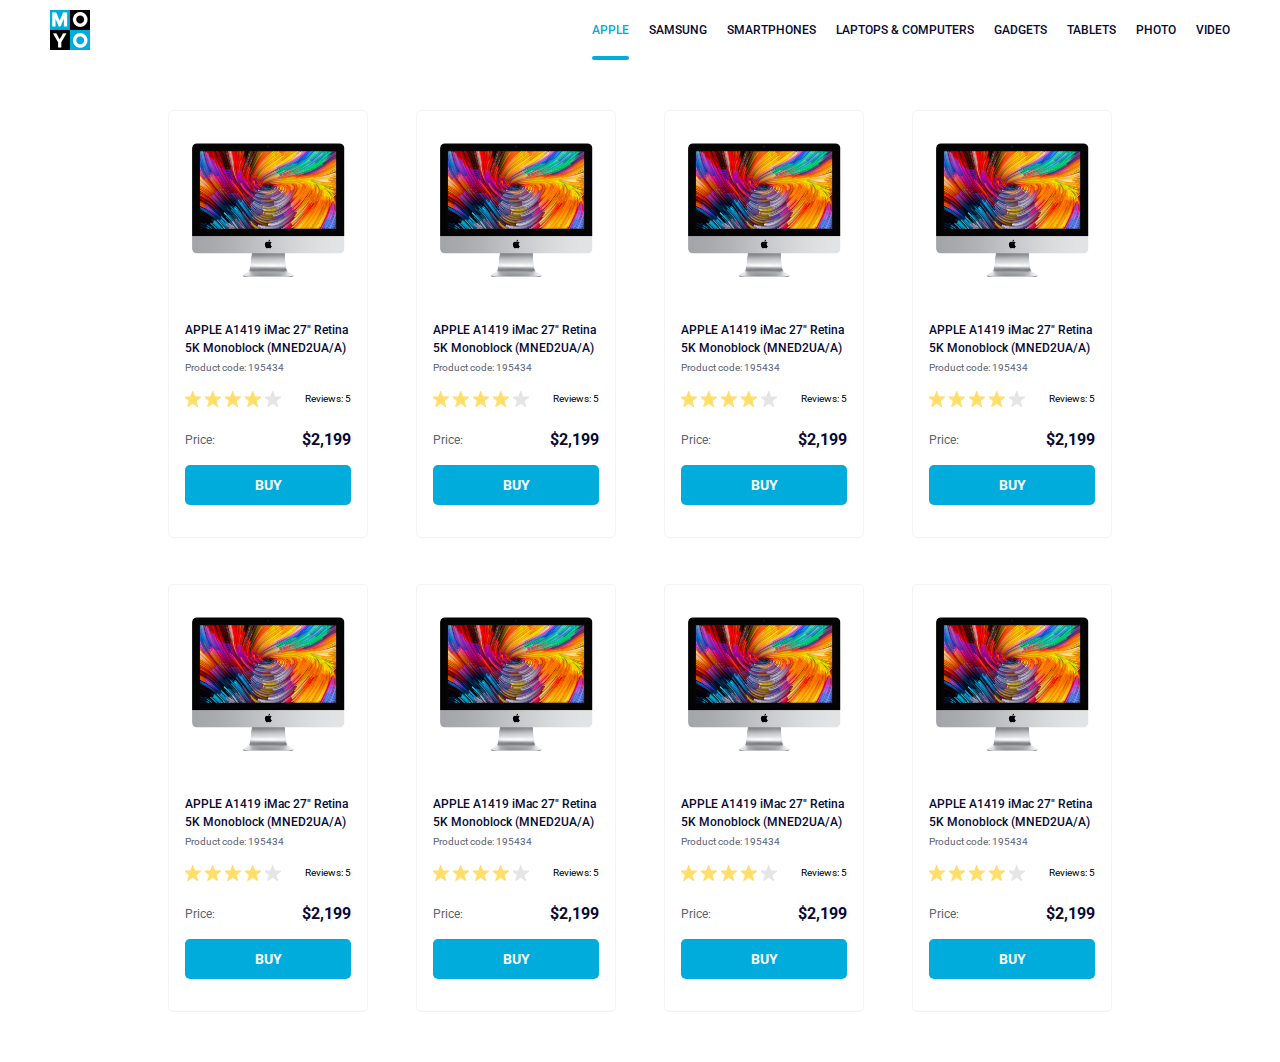
<file: index.html>
<!doctype html><html lang="en"><head><meta charset="utf-8"><meta name="viewport" content="width=device-width, initial-scale=1.0"><title>Catalog</title><link rel="preconnect" href="https://fonts.gstatic.com"><link href="https://fonts.googleapis.com/css2?family=Roboto:wght@400;500;700&display=swap" rel="stylesheet"><link rel="stylesheet" href="index.dca75e08.css"></head><body> <header class="header"> <div class="header__logo"> <img src="logo.eddae0ff.png" alt="Moyo logo"> </div> <nav class="nav"> <ul class="nav__list"> <li class="nav__item"> <a href="#apple" class="is-active nav__link"> Apple </a> </li> <li class="nav__item"> <a href="#samsung" class="nav__link"> Samsung </a> </li> <li class="nav__item"> <a href="#smartphones" class="nav__link"> Smartphones </a> </li> <li class="nav__item"> <a href="#laptops&computers" class="nav__link" data-qa="nav-hover"> Laptops & Computers </a> </li> <li class="nav__item"> <a href="#gadgets" class="nav__link"> Gadgets </a> </li> <li class="nav__item"> <a href="#tablets" class="nav__link"> Tablets </a> </li> <li class="nav__item"> <a href="#photo" class="nav__link"> Photo </a> </li> <li class="nav__item"> <a href="#video" class="nav__link"> Video </a> </li> </ul> </nav> </header> <main class="main"> <div class="catalog"> <div class="card" data-qa="card"> <img src="imac.202c52ff.jpeg" alt="card iMac" class="card__image"> <p class="card__description"> APPLE A1419 iMac 27" Retina 5K Monoblock (MNED2UA/A) </p> <p class="card__code">Product code: 195434</p> <div class="card__review"> <div class="stars stars--4"> <div class="stars__star"></div> <div class="stars__star"></div> <div class="stars__star"></div> <div class="stars__star"></div> <div class="stars__star"></div> </div> <p class="card__review-reviews">Reviews: 5</p> </div> <div class="card__price"> <p class="card__price-text">Price:</p> <p class="card__price-price">$2,199</p> </div> <a href="#" data-qa="card-hover" class="card__link"> BUY </a> </div> <div class="card"> <img src="imac.202c52ff.jpeg" alt="card iMac" class="card__image"> <p class="card__description"> APPLE A1419 iMac 27" Retina 5K Monoblock (MNED2UA/A) </p> <p class="card__code">Product code: 195434</p> <div class="card__review"> <div class="stars stars--4"> <div class="stars__star"></div> <div class="stars__star"></div> <div class="stars__star"></div> <div class="stars__star"></div> <div class="stars__star"></div> </div> <p class="card__review-reviews">Reviews: 5</p> </div> <div class="card__price"> <p class="card__price-text">Price:</p> <p class="card__price-price">$2,199</p> </div> <a href="#" class="card__link"> BUY </a> </div> <div class="card"> <img src="imac.202c52ff.jpeg" alt="card iMac" class="card__image"> <p class="card__description"> APPLE A1419 iMac 27" Retina 5K Monoblock (MNED2UA/A) </p> <p class="card__code">Product code: 195434</p> <div class="card__review"> <div class="stars stars--4"> <div class="stars__star"></div> <div class="stars__star"></div> <div class="stars__star"></div> <div class="stars__star"></div> <div class="stars__star"></div> </div> <p class="card__review-reviews">Reviews: 5</p> </div> <div class="card__price"> <p class="card__price-text">Price:</p> <p class="card__price-price">$2,199</p> </div> <a href="#" class="card__link"> BUY </a> </div> <div class="card"> <img src="imac.202c52ff.jpeg" alt="card iMac" class="card__image"> <p class="card__description"> APPLE A1419 iMac 27" Retina 5K Monoblock (MNED2UA/A) </p> <p class="card__code">Product code: 195434</p> <div class="card__review"> <div class="stars stars--4"> <div class="stars__star"></div> <div class="stars__star"></div> <div class="stars__star"></div> <div class="stars__star"></div> <div class="stars__star"></div> </div> <p class="card__review-reviews">Reviews: 5</p> </div> <div class="card__price"> <p class="card__price-text">Price:</p> <p class="card__price-price">$2,199</p> </div> <a href="#" class="card__link"> BUY </a> </div> <div class="card"> <img src="imac.202c52ff.jpeg" alt="card iMac" class="card__image"> <p class="card__description"> APPLE A1419 iMac 27" Retina 5K Monoblock (MNED2UA/A) </p> <p class="card__code">Product code: 195434</p> <div class="card__review"> <div class="stars stars--4"> <div class="stars__star"></div> <div class="stars__star"></div> <div class="stars__star"></div> <div class="stars__star"></div> <div class="stars__star"></div> </div> <p class="card__review-reviews">Reviews: 5</p> </div> <div class="card__price"> <p class="card__price-text">Price:</p> <p class="card__price-price">$2,199</p> </div> <a href="#" class="card__link"> BUY </a> </div> <div class="card"> <img src="imac.202c52ff.jpeg" alt="card iMac" class="card__image"> <p class="card__description"> APPLE A1419 iMac 27" Retina 5K Monoblock (MNED2UA/A) </p> <p class="card__code">Product code: 195434</p> <div class="card__review"> <div class="stars stars--4"> <div class="stars__star"></div> <div class="stars__star"></div> <div class="stars__star"></div> <div class="stars__star"></div> <div class="stars__star"></div> </div> <p class="card__review-reviews">Reviews: 5</p> </div> <div class="card__price"> <p class="card__price-text">Price:</p> <p class="card__price-price">$2,199</p> </div> <a href="#" class="card__link"> BUY </a> </div> <div class="card"> <img src="imac.202c52ff.jpeg" alt="card iMac" class="card__image"> <p class="card__description"> APPLE A1419 iMac 27" Retina 5K Monoblock (MNED2UA/A) </p> <p class="card__code">Product code: 195434</p> <div class="card__review"> <div class="stars stars--4"> <div class="stars__star"></div> <div class="stars__star"></div> <div class="stars__star"></div> <div class="stars__star"></div> <div class="stars__star"></div> </div> <p class="card__review-reviews">Reviews: 5</p> </div> <div class="card__price"> <p class="card__price-text">Price:</p> <p class="card__price-price">$2,199</p> </div> <a href="#" class="card__link"> BUY </a> </div> <div class="card"> <img src="imac.202c52ff.jpeg" alt="card iMac" class="card__image"> <p class="card__description"> APPLE A1419 iMac 27" Retina 5K Monoblock (MNED2UA/A) </p> <p class="card__code">Product code: 195434</p> <div class="card__review"> <div class="stars stars--4"> <div class="stars__star"></div> <div class="stars__star"></div> <div class="stars__star"></div> <div class="stars__star"></div> <div class="stars__star"></div> </div> <p class="card__review-reviews">Reviews: 5</p> </div> <div class="card__price"> <p class="card__price-text">Price:</p> <p class="card__price-price">$2,199</p> </div> <a href="#" class="card__link"> BUY </a> </div> </div> </main> </body></html>
</file>
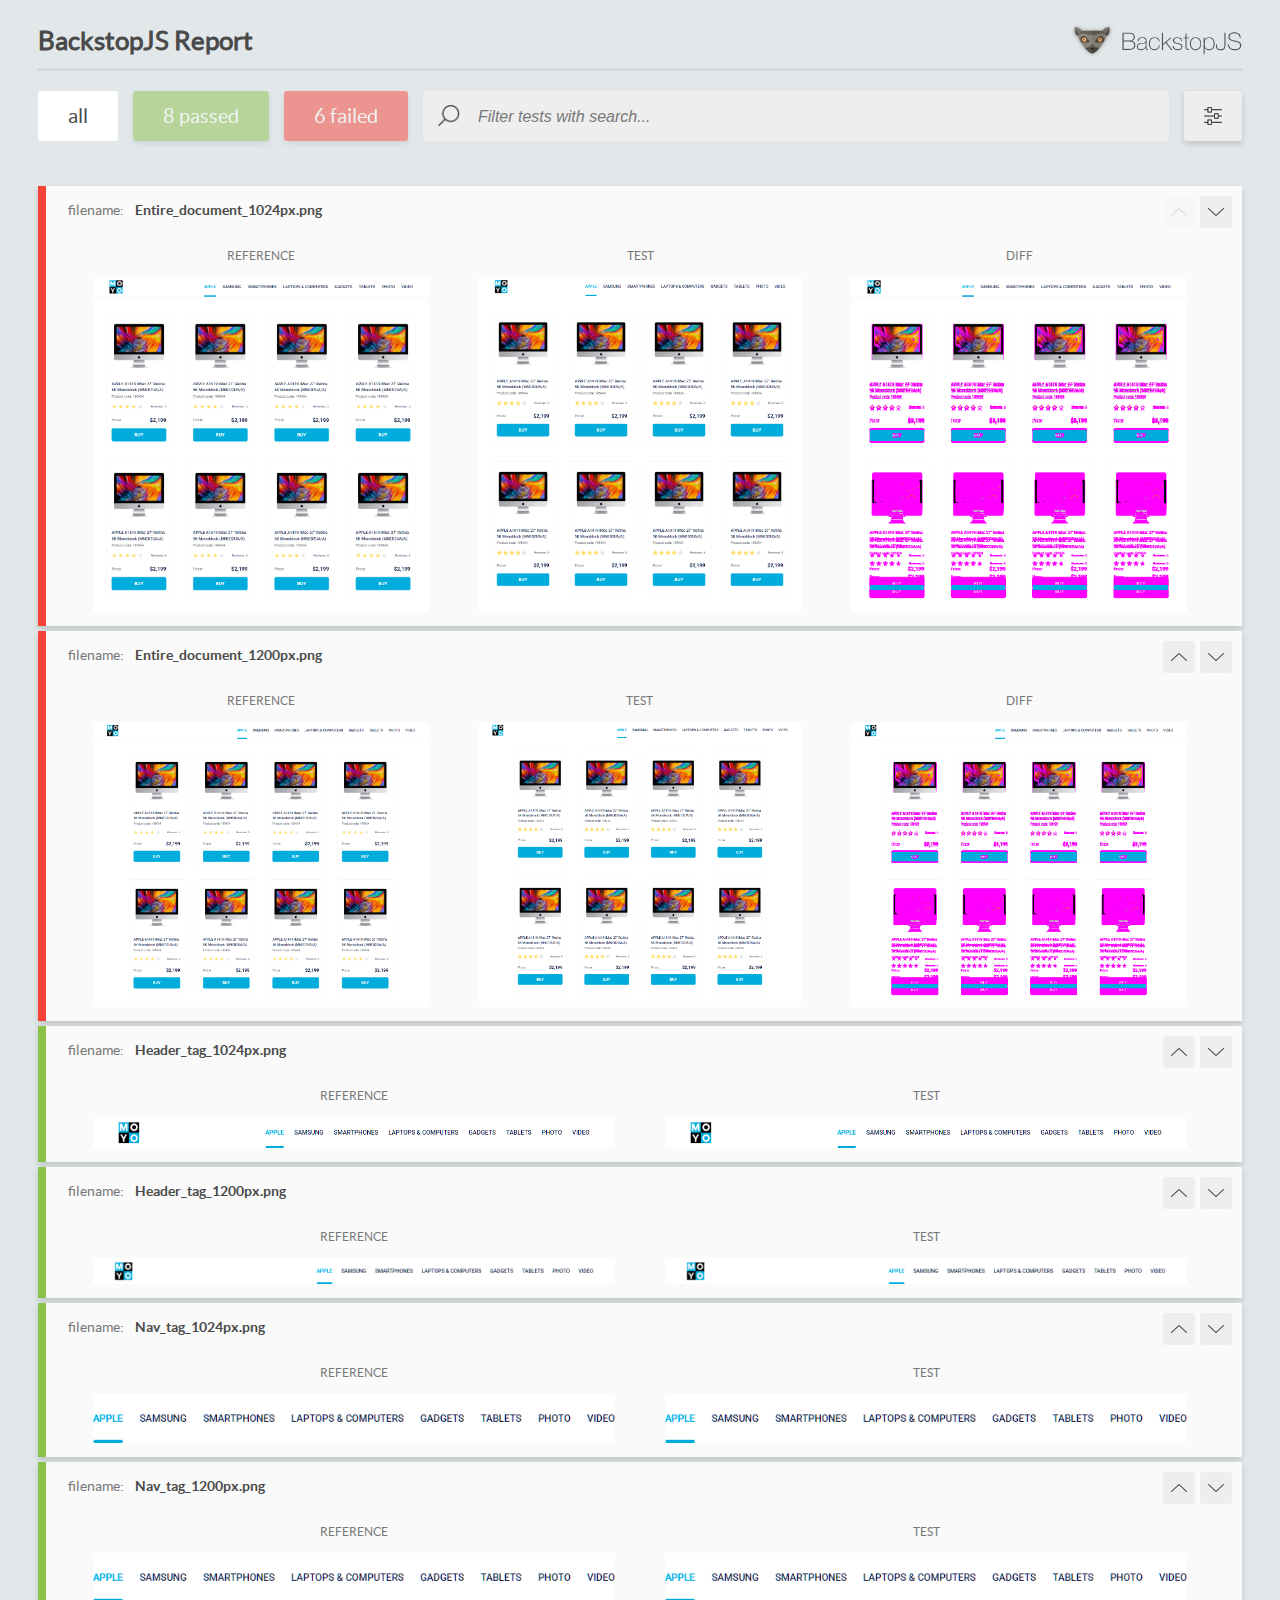
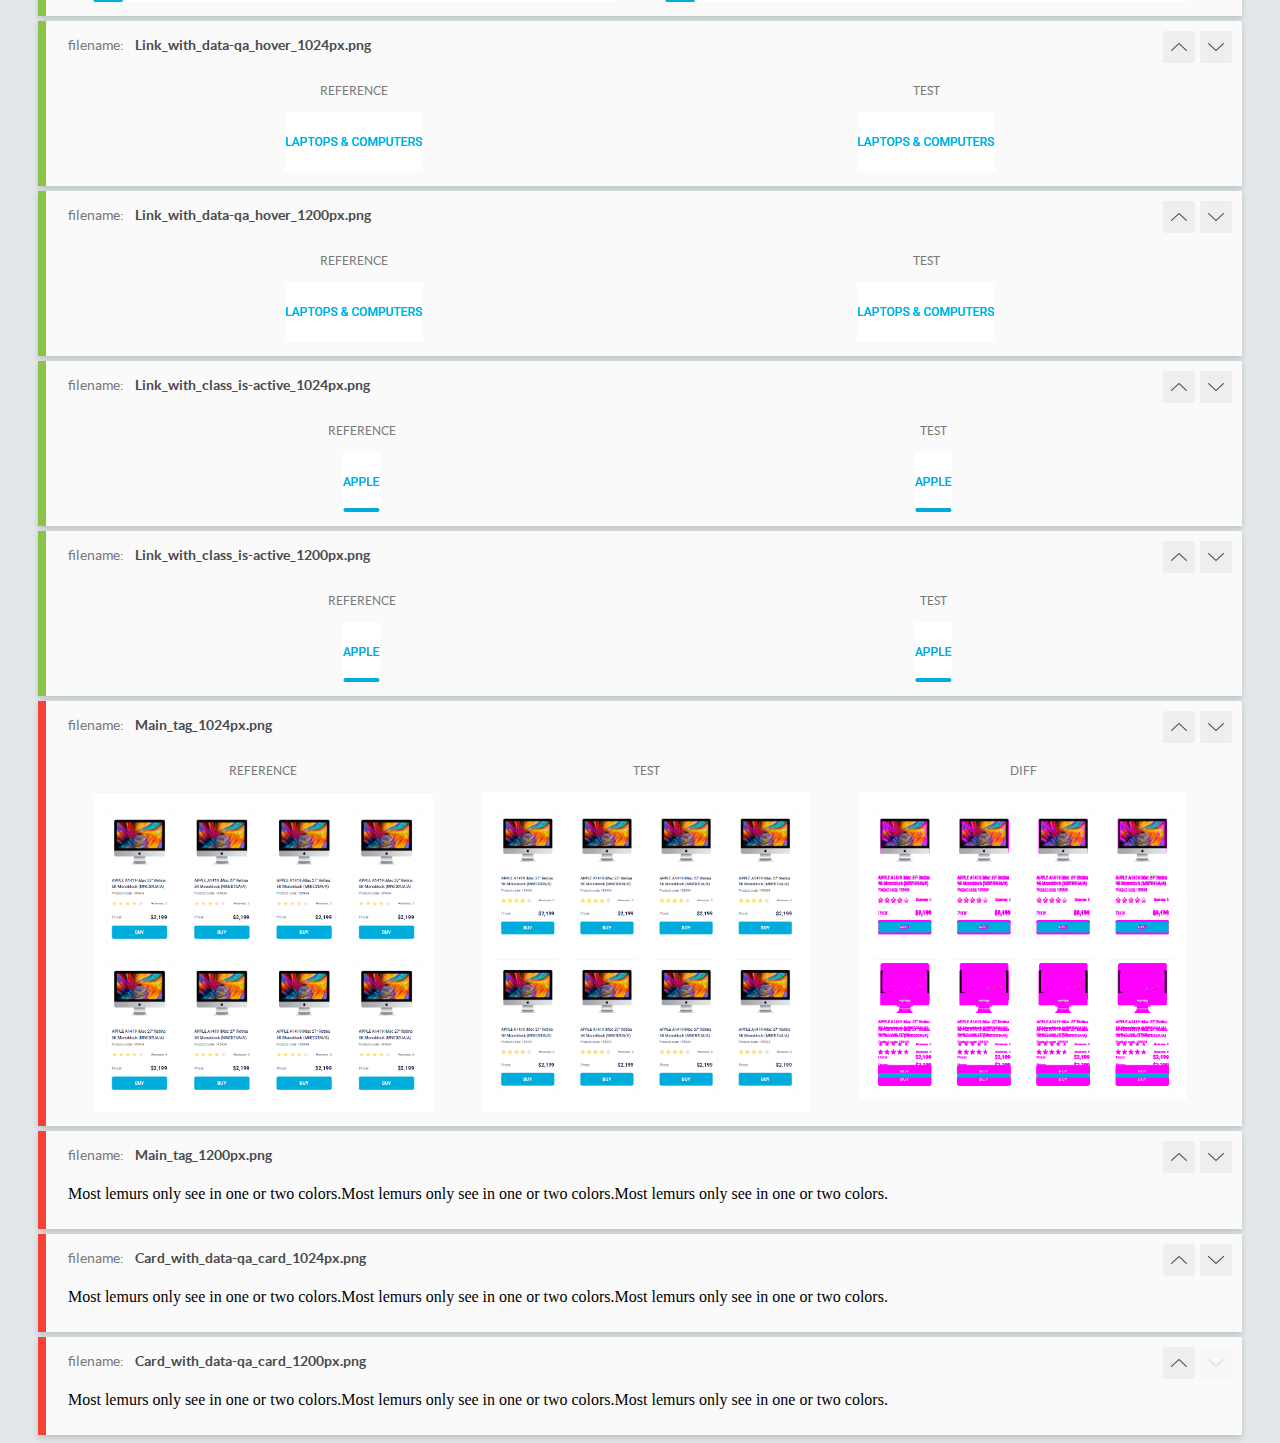
<file: report/html_report/index.html>
<!DOCTYPE html>
<html>
  <head>
    <meta charset="utf-8">
    <!-- Disable Cache -->
    <meta http-equiv="Cache-Control" content="no-cache, no-store, must-revalidate">
    <meta http-equiv="Pragma" content="no-cache">
    <meta http-equiv="Expires" content="0">

    <title>BackstopJS Report</title>

    <style>
      @font-face {
          font-family: 'latoregular';
          src: url('./assets/fonts/lato-regular-webfont.woff2') format('woff2'),
              url('./assets/fonts/lato-regular-webfont.woff') format('woff');
          font-weight: 400;
          font-style: normal;
      }
      @font-face {
          font-family: 'latobold';
          src: url('./assets/fonts/lato-bold-webfont.woff2') format('woff2'),
              url('./assets/fonts/lato-bold-webfont.woff') format('woff');
          font-weight: 700;
          font-style: normal;
      }

      .ReactModal__Body--open {
          overflow: hidden;
      }
      .ReactModal__Body--open .header {
        display: none;
      }

    </style>
  </head>
  <body style="background-color: #E2E7EA">
    <div id="root">

    </div>
    <script>
      function report (report) { // eslint-disable-line no-unused-vars
        window.tests = report;
      }
    </script>
    <script src="config.js"></script>
    <script src="index_bundle.js"></script>
  </body>
</html>
</file>
<file: index.dca75e08.css>
*{box-sizing:border-box}body{margin:0;font-family:Roboto,Arial,sans-serif;font-style:normal;font-weight:500}.card{box-sizing:border-box;border:1px solid #f3f3f3;border-radius:5px;width:200px;padding:32px 16px 16px;transition:all .3s ease-in-out}.card__image{object-fit:contain;object-position:center;width:100%;height:134px;margin-bottom:40px}.card__description{letter-spacing:0%;color:#060b35;align-self:center;margin-top:0;margin-bottom:4px;font-size:12px;font-weight:500;line-height:18px}.card__code{color:#616070;align-self:flex-start;margin-top:0;margin-bottom:16px;font-size:10px;font-weight:400;line-height:14px}.card__review{justify-content:space-between;align-items:center;width:100%;height:16px;margin-top:0;margin-bottom:24px;display:flex}.card__review-reviews{margin:0;font-size:10px;font-weight:400;line-height:14px}.card__price{justify-content:space-between;align-items:center;width:100%;height:18px;margin-top:0;margin-bottom:16px;display:flex}.card__price-text{color:#616070;margin:0;font-size:12px;font-weight:400;line-height:18px}.card__price-price{text-align:right;color:#060b35;margin:0;font-size:16px;font-weight:700;line-height:18px}.card__link{color:#fff;text-align:center;text-transform:uppercase;background-color:#00acdc;border-radius:5px;justify-content:center;align-items:center;width:100%;height:40px;margin:16px 0;font-size:14px;font-weight:700;line-height:16px;text-decoration:none;display:flex}.card__link:hover{color:#00acdc;background-color:#fff;border:1px solid #00acdc;width:100%;height:38px}.card:hover{cursor:pointer;transform:scale(1.2)}.card:hover .card__description{color:#34568b}.stars{display:flex;position:relative}.stars__star{background-image:url(star.822d561e.svg);background-position:50%;background-repeat:no-repeat;background-size:cover;width:16px;height:16px;margin-right:4px;position:relative}.stars__star:last-child{margin-right:0}.stars--0 .stars__star:nth-child(-n),.stars--1 .stars__star:nth-child(-n+1),.stars--2 .stars__star:nth-child(-n+2),.stars--3 .stars__star:nth-child(-n+3),.stars--4 .stars__star:nth-child(-n+4),.stars--5 .stars__star:nth-child(-n+5){background-image:url(star-active.edda4c43.svg)}.header{text-transform:uppercase;background-color:#fff;justify-content:space-between;align-items:center;padding:0 50px;display:flex}.header__logo{width:40px;height:40px;display:block}.nav__list{justify-content:space-between;align-items:center;margin:0;padding:0;font-size:12px;text-decoration:none;list-style:none;display:flex}.nav__item{height:60px;display:block}.nav__link{color:#060b35;line-height:60px;font-style:12px;height:60px;margin-left:20px;text-decoration:none;display:block;position:relative}.nav__link:hover{color:#00acdc}.is-active{color:#00acdc;margin:0}.is-active:after{content:"";background-color:#00acdc;border-radius:8px;width:100%;height:4px;display:block;position:absolute;bottom:0}.main{box-sizing:border-box;justify-content:center;align-items:center;width:100vw;max-width:100%;display:flex}.catalog{grid-template-columns:repeat(1,200px);justify-content:center;gap:46px 48px;padding:50px 40px;display:grid}@media (width>=488px){.catalog{grid-template-columns:repeat(2,200px)}}@media (width>=768px){.catalog{grid-template-columns:repeat(3,200px)}}@media (width>=1024px){.catalog{grid-template-columns:repeat(4,200px)}}
/*# sourceMappingURL=index.dca75e08.css.map */
</file>
